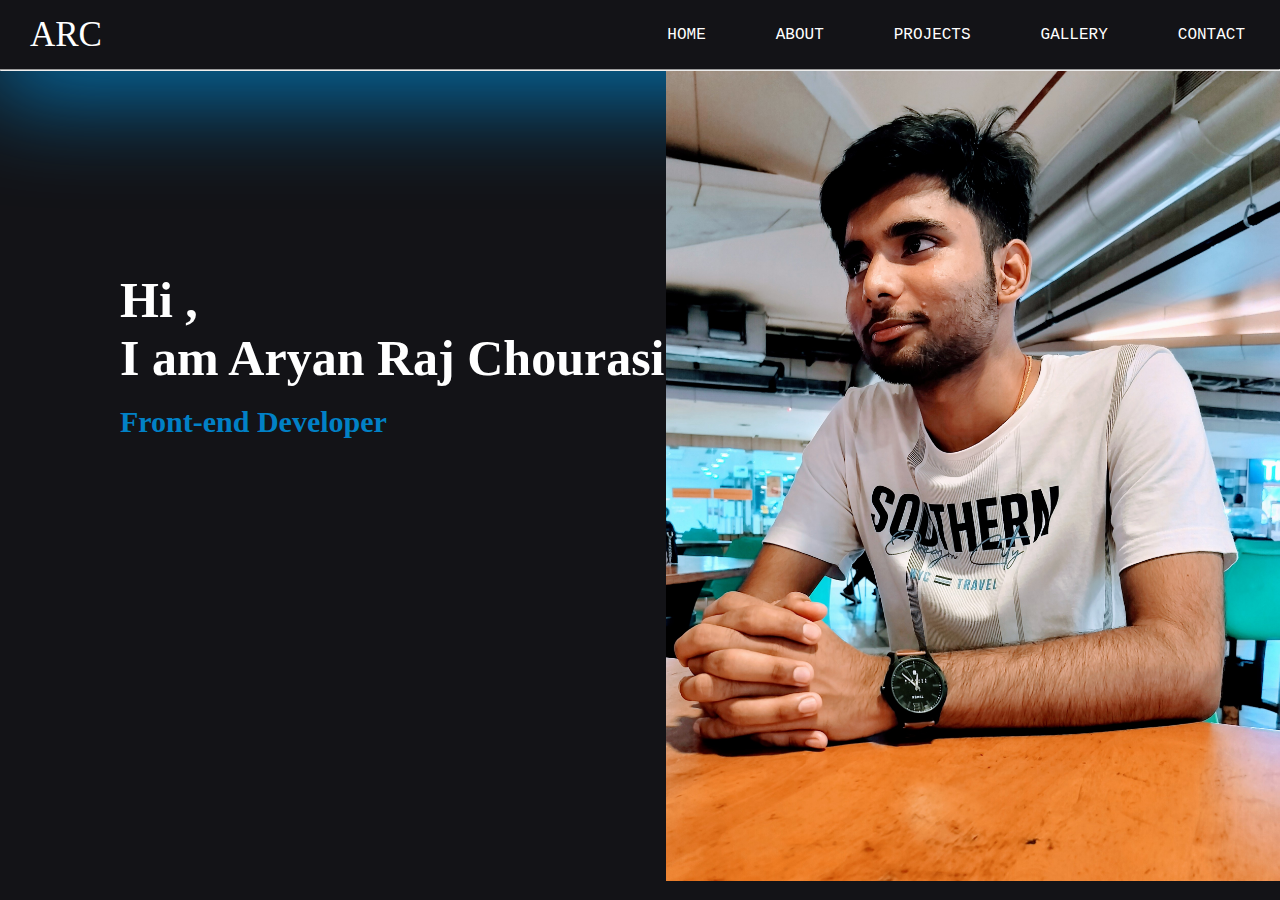
<file: index.html>
<!DOCTYPE html>
<html>
<head>
    <title>Aryan Raj-Portfolio</title>
    <link rel="stylesheet" href="style.css">
</head>
<body>
    <nav>
        <label>ARC</label>
        <ul>
            <li><a href="#">HOME</a></li>
            <li><a href="about.html">ABOUT</a></li>
            <li><a href="#">PROJECTS</a></li>
            <li><a href="#">GALLERY</a></li>
            <li><a href="contact.html">CONTACT</a></li>
        </ul>
    </nav>
    <hr>
    <main>
        <div class="welcome">
            <h1>Hi ,<br> I am Aryan Raj Chourasia</h1>
            <br><h2>Front-end Developer</h2>
        </div>
        <div class="photo">
            <img src="Aryan.jpg">
        </div>
    </main>
</body>
</html>
</file>
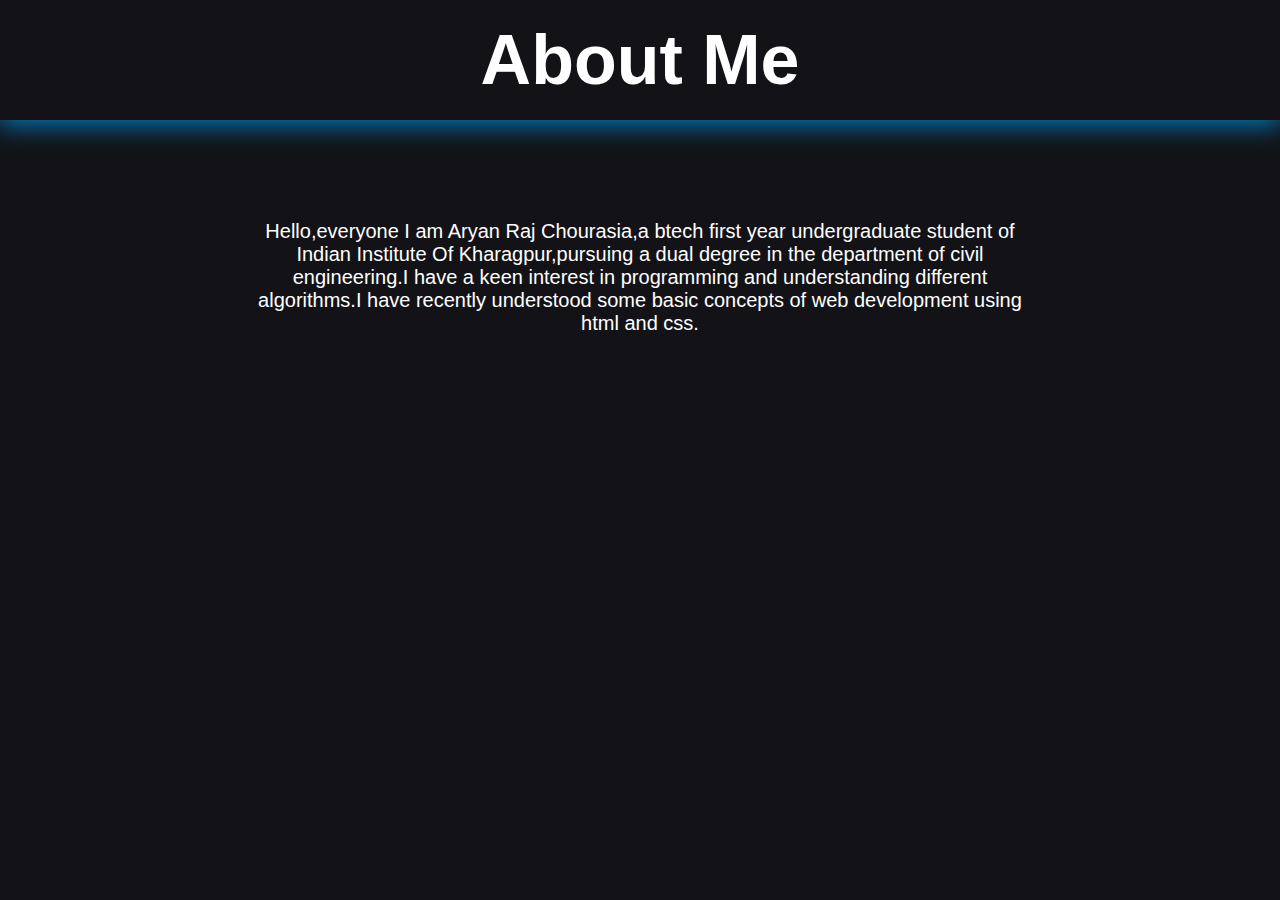
<file: about.html>
<!DOCTYPE html>
<html>

<head>
    <title>About Me</title>
    <link rel="stylesheet" href="aboutStyle.css">
</head>

<body>
    <main>
        <h1>About Me</h1>
        <p>Hello,everyone I am Aryan Raj Chourasia,a btech  first year undergraduate student of Indian Institute Of Kharagpur,pursuing a dual degree in the department of civil engineering.I have a keen interest in programming and understanding different algorithms.I have recently understood some basic concepts of web development using html and css. </p>
    </main>
</body>

</html>
</file>
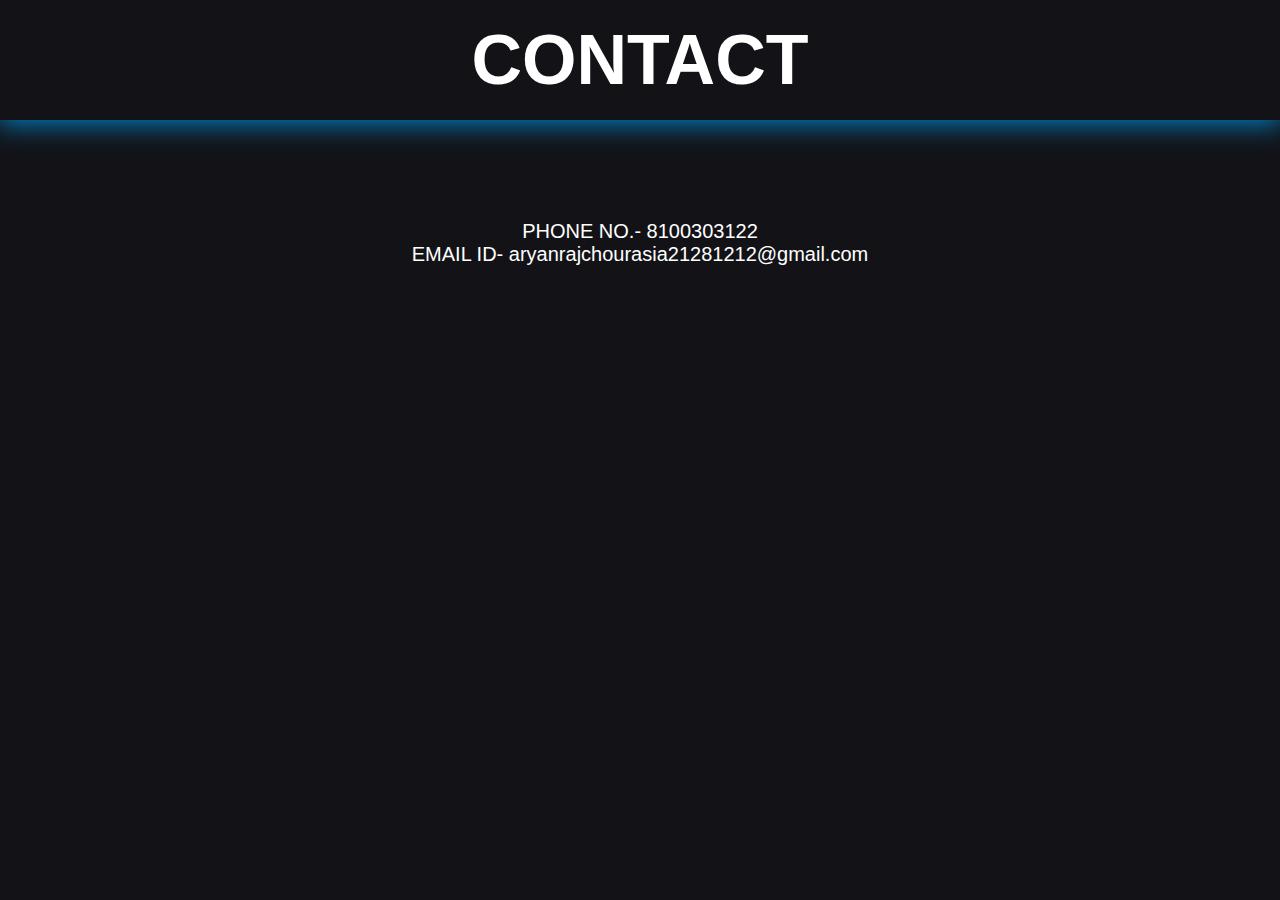
<file: contact.html>
<!DOCTYPE html>
<html>

<head>
    <title>CONTACT</title>
    <link rel="stylesheet" href="contactstyle.css">
</head>

<body>
    <main>
        <h1>CONTACT</h1>
        <p>PHONE NO.- 8100303122 <br>EMAIL ID- aryanrajchourasia21281212@gmail.com</p>
    </main>
</body>

</html>
</file>
<file: style.css>
*{
    margin: 0;
    padding: 0;
}
body{
    width: 100%;
    height: 100vh;
    background-color: rgb(19, 19, 23);
}
nav{
   width: 100%;
   display: flex;
   justify-content: center;
   align-items: center;
   box-shadow: 0 10px 100px 10px rgb(1, 129, 198);
}
nav label{
    color: white;
    font-family: cursive;
    font-size: 35px;
    margin-left: 30px;
}
nav ul{
    margin-left: 2.5%;
    width: 95%;
    list-style-type: none;
    display: flex;
    justify-content: flex-end;
}
nav ul li{
    padding:25px 35px;
}
nav ul li a{
    color: white;
    text-decoration: none;
    text-align: center;
    font-family: 'Courier New', Courier, monospace;
}
main{
    width: 100%;
    height: 90%;
    display: flex;
    justify-content: center;
    align-items: center;
}
.welcome{
    height: 100%;
    width: 60%;
    display: inline-block;
    justify-content: center;
}
.welcome h1{
    font-family: cursive;
    font-size: 50px;
    color: white;
    margin-top: 200px;
    margin-left: 120px;
}
.welcome h2{
    font-family: cursive;
    font-size: 30px;
    color: rgb(1, 129, 198);
    display: block;
    margin-left: 120px;
}
.photo{
    height: 100%;
    width: 40%;
    display: inline-flex;
    justify-content: flex-end;
    align-items: center;
}
.photo img{
    height: 100%;
}
hr{
    color: white;
}
</file>
<file: aboutStyle.css>
* {
    margin: 0;
    padding: 0;
}

body {
    width: 100%;
    height: 100vh;
    background-color: rgb(19, 19, 23);
}
h1{
    text-align: center;
    padding: 20px 0;
    color: white;
    font-size: 70px;
    font-family: 'Gill Sans', 'Gill Sans MT', Calibri, 'Trebuchet MS', sans-serif ;
    box-shadow: 0 2px 25px 2px rgb(1, 129, 198);
}
p{
    width: 60%;
    margin-left: 20%;
    text-align: center;
    color : white;
    font-size: 20px;
    font-family:'Gill Sans', 'Gill Sans MT', Calibri, 'Trebuchet MS', sans-serif;
    margin-top: 100px;
}
</file>
<file: contactstyle.css>
* {
    margin: 0;
    padding: 0;
}

body {
    width: 100%;
    height: 100vh;
    background-color: rgb(19, 19, 23);
}
h1{
    text-align: center;
    padding: 20px 0;
    color: white;
    font-size: 70px;
    font-family: 'Gill Sans', 'Gill Sans MT', Calibri, 'Trebuchet MS', sans-serif ;
    box-shadow: 0 2px 25px 2px rgb(1, 129, 198);
}
p{
    width: 60%;
    margin-left: 20%;
    text-align: center;
    color : white;
    font-size: 20px;
    font-family:'Gill Sans', 'Gill Sans MT', Calibri, 'Trebuchet MS', sans-serif;
    margin-top: 100px;
}
</file>
